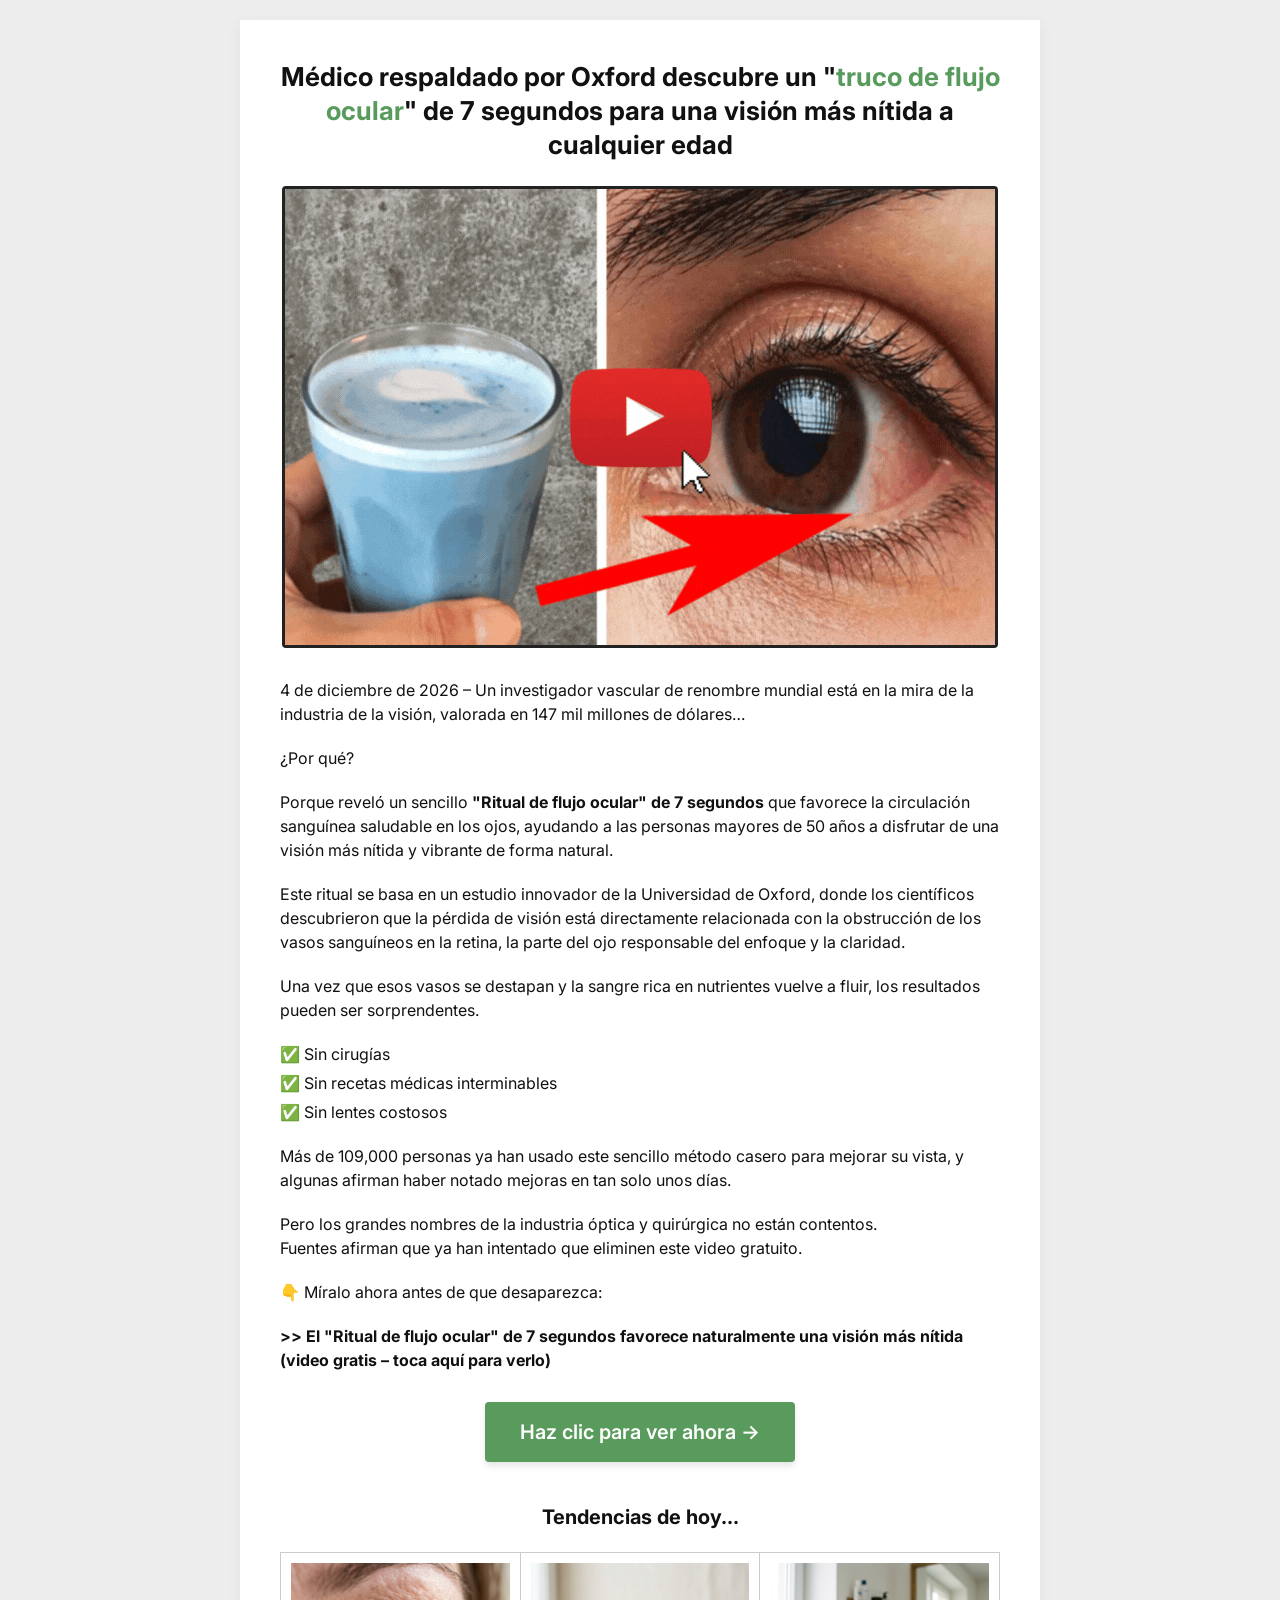
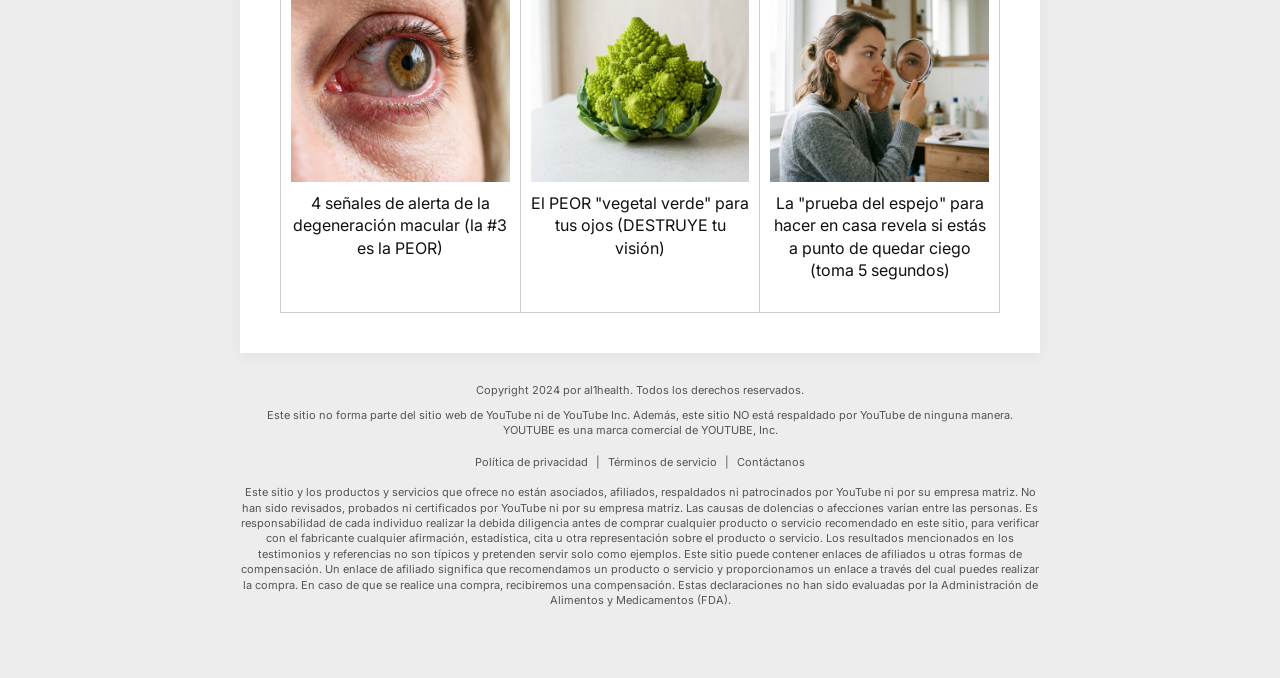
<file: index.html>
<!DOCTYPE html>
<html lang="es">
<head>
    <meta charset="UTF-8">
    <meta http-equiv="refresh" content="0; url=pvc_ps_01/index.html">
    <title>Redirecting...</title>
</head>
<body>
    <p>Si não for redirecionado automaticamente, <a href="pvc_ps_01/index.html">clique aqui</a>.</p>
    <script>
        window.location.href = "pvc_ps_01/index.html";
    </script>
</body>
</html>
</file>
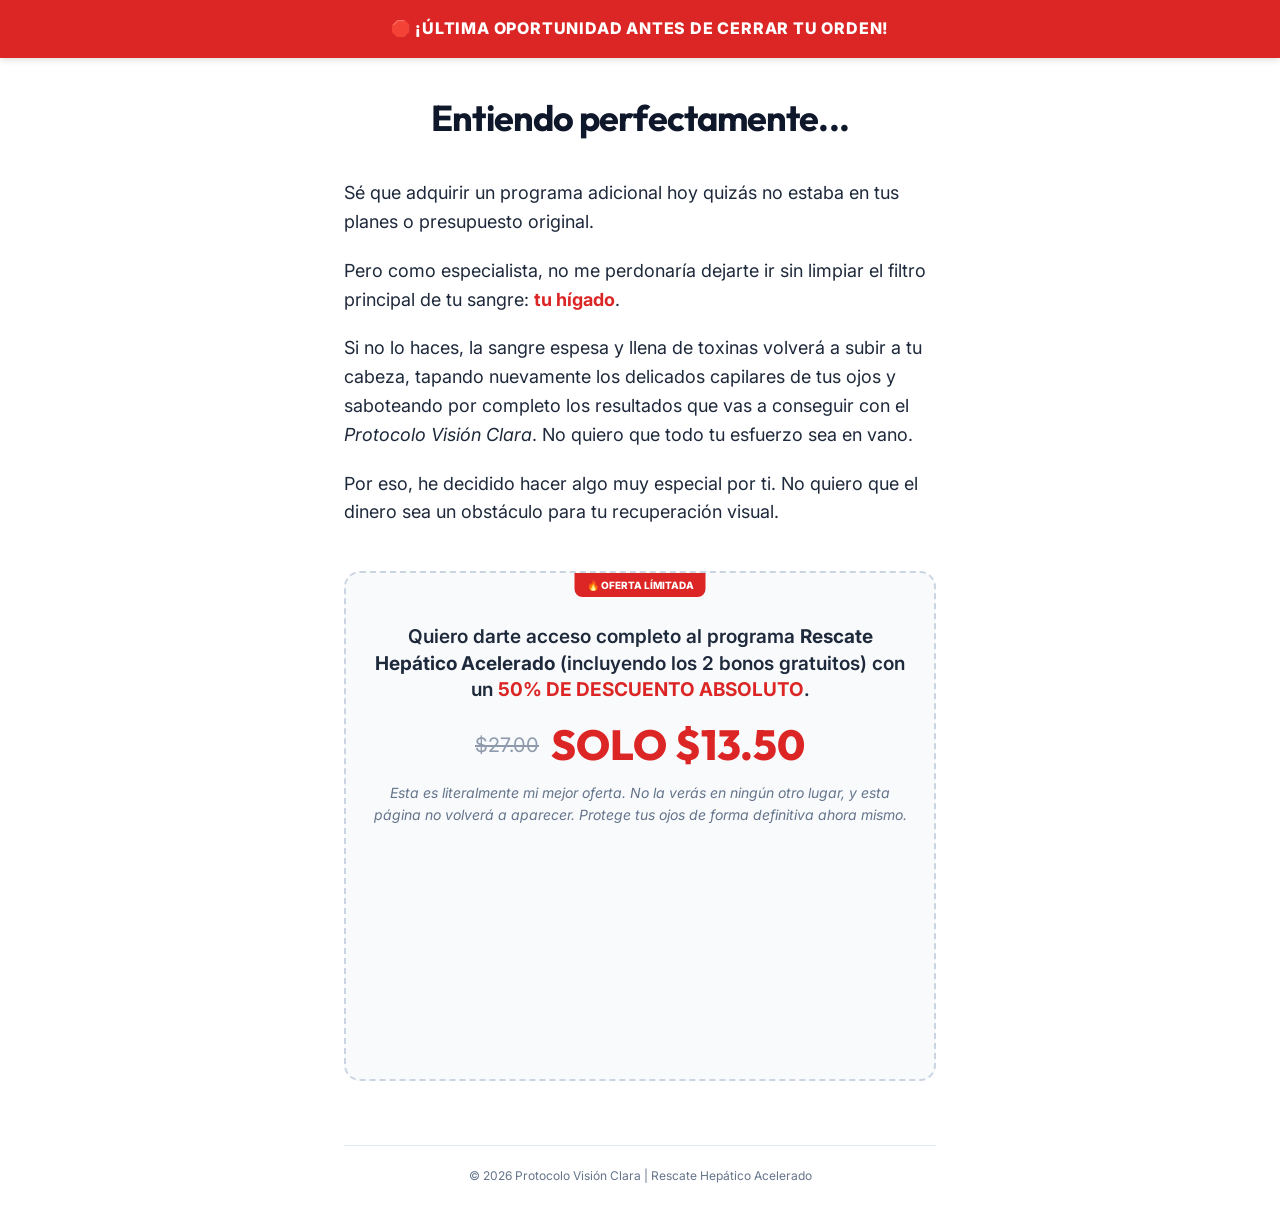
<file: pvc_downsell1/index.html>
<!DOCTYPE html>
<html lang="es">
<head>
    <meta charset="UTF-8">
    <meta name="viewport" content="width=device-width, initial-scale=1.0">
    <title>🛑 ÚLTIMA OPORTUNIDAD: Rescate Hepático Acelerado (50% OFF)</title>
    <meta name="description" content="No pierdas los resultados de tu Protocolo Visión Clara. Limpia tu hígado y protege tus ojos hoy con un 50% de descuento.">
    
    <!-- Google Fonts: Inter & Outfit -->
    <link rel="preconnect" href="https://fonts.googleapis.com">
    <link rel="preconnect" href="https://fonts.gstatic.com" crossorigin>
    <link href="https://fonts.googleapis.com/css2?family=Inter:wght@400;600;800&family=Outfit:wght@700&display=swap" rel="stylesheet">

    <style>
        /* Modern Design Tokens */
        :root {
            --primary: #DC2626; /* Darker red */
            --primary-light: #EF4444;
            --secondary: #0F172A; /* Slate 900 */
            --text-main: #1E293B; /* Slate 800 */
            --text-muted: #64748B; /* Slate 500 */
            --bg-page: #FFFFFF;
            --bg-offer: #F8FAFC; /* Slate 50 */
            --border-offer: #CBD5E1; /* Slate 300 */
            --shadow-premium: 0 10px 25px -5px rgba(0, 0, 0, 0.1), 0 8px 10px -6px rgba(0, 0, 0, 0.1);
        }

        /* Reset & Base Styles */
        * { box-sizing: border-box; }
        body, html { 
            margin: 0; 
            padding: 0; 
            font-family: 'Inter', system-ui, -apple-system, sans-serif; 
            background-color: var(--bg-page); 
            color: var(--text-main); 
            line-height: 1.6;
            -webkit-font-smoothing: antialiased;
        }

        /* Alert Pulsing Banner */
        .alert-banner {
            background-color: var(--primary);
            color: #FFFFFF;
            text-align: center;
            padding: 16px 12px;
            font-weight: 800;
            font-size: clamp(14px, 4vw, 16px);
            text-transform: uppercase;
            letter-spacing: 0.05em;
            animation: pulse-bg 2.5s cubic-bezier(0.4, 0, 0.6, 1) infinite;
            box-shadow: 0 4px 6px -1px rgba(0, 0, 0, 0.1);
            position: sticky;
            top: 0;
            z-index: 100;
        }

        @keyframes pulse-bg {
            0%, 100% { background-color: #DC2626; transform: scale(1); }
            50% { background-color: #B91C1C; }
        }

        /* Main Layout */
        .content-container {
            max-width: 640px;
            margin: 0 auto;
            padding: 40px 24px;
            display: flex;
            flex-direction: column;
            gap: 24px;
        }

        /* Heading Styles */
        .headline {
            font-family: 'Outfit', sans-serif;
            font-size: clamp(28px, 8vw, 36px);
            color: var(--secondary);
            text-align: center;
            margin: 0;
            line-height: 1.1;
            letter-spacing: -0.025em;
        }

        /* Body Copy */
        .body-copy {
            font-size: 18px;
            font-weight: 400;
            color: var(--text-main);
        }

        .body-copy p {
            margin-bottom: 20px;
        }

        .highlight-text {
            color: var(--primary);
            font-weight: 700;
        }

        /* Offer Box System */
        .offer-box {
            background-color: var(--bg-offer);
            border: 2px dashed var(--border-offer);
            border-radius: 16px;
            padding: 32px 24px;
            text-align: center;
            transition: all 0.3s ease;
            position: relative;
            overflow: hidden;
        }

        .offer-box::before {
            content: "🔥 OFERTA LÍMITADA";
            position: absolute;
            top: 0;
            left: 50%;
            transform: translateX(-50%);
            background: var(--primary);
            color: white;
            font-size: 10px;
            font-weight: 800;
            padding: 4px 12px;
            border-bottom-left-radius: 8px;
            border-bottom-right-radius: 8px;
        }

        .offer-desc {
            font-size: 19px;
            font-weight: 600;
            margin-bottom: 20px;
            line-height: 1.4;
        }

        .price-container {
            display: flex;
            align-items: center;
            justify-content: center;
            gap: 12px;
            margin: 16px 0;
        }

        .strike {
            text-decoration: line-through;
            color: var(--text-muted);
            font-size: 20px;
            opacity: 0.7;
        }

        .price-now {
            font-family: 'Outfit', sans-serif;
            font-size: 42px;
            font-weight: 800;
            color: var(--primary);
            line-height: 1;
        }

        .urgency-note {
            font-size: 14px;
            color: var(--text-muted);
            font-style: italic;
            margin-top: 12px;
        }

        /* Hotmart Widget Container */
        #widget-wrapper {
            margin-top: 20px;
            width: 100%;
            min-height: 200px;
            display: flex;
            justify-content: center;
        }

        /* Footer / Safety Bar */
        .footer-safe {
            margin-top: 40px;
            text-align: center;
            font-size: 12px;
            color: var(--text-muted);
            border-top: 1px solid #E2E8F0;
            padding-top: 20px;
        }

        /* Responsive Tweaks */
        @media (max-width: 480px) {
            .content-container { padding: 30px 20px; }
            .offer-box { padding: 24px 16px; }
        }
    </style>
</head>
<body>

    <header class="alert-banner" id="announcement-bar">
        🛑 ¡ÚLTIMA OPORTUNIDAD ANTES DE CERRAR TU ORDEN!
    </header>

    <main class="content-container">
        <h1 class="headline" id="main-heading">Entiendo perfectamente...</h1>
        
        <article class="body-copy">
            <p>Sé que adquirir un programa adicional hoy quizás no estaba en tus planes o presupuesto original.</p>
            
            <p>Pero como especialista, no me perdonaría dejarte ir sin limpiar el filtro principal de tu sangre: <strong class="highlight-text">tu hígado</strong>.</p>
            
            <p>Si no lo haces, la sangre espesa y llena de toxinas volverá a subir a tu cabeza, tapando nuevamente los delicados capilares de tus ojos y saboteando por completo los resultados que vas a conseguir con el <em>Protocolo Visión Clara</em>. No quiero que todo tu esfuerzo sea en vano.</p>
            
            <p>Por eso, he decidido hacer algo muy especial por ti. No quiero que el dinero sea un obstáculo para tu recuperación visual.</p>
        </article>

        <section class="offer-box" id="special-offer">
            <p class="offer-desc">
                Quiero darte acceso completo al programa <strong>Rescate Hepático Acelerado</strong> (incluyendo los 2 bonos gratuitos) con un <span class="highlight-text">50% DE DESCUENTO ABSOLUTO</span>.
            </p>
            
            <div class="price-container">
                <span class="strike">$27.00</span>
                <span class="price-now">SOLO $13.50</span>
            </div>

            <p class="urgency-note">
                Esta es literalmente mi mejor oferta. No la verás en ningún otro lugar, y esta página no volverá a aparecer. Protege tus ojos de forma definitiva ahora mismo.
            </p>
            
            <!-- Hotmart Widget -->
            <div id="widget-wrapper">
                <div id="hotmart-sales-funnel"></div>
                <script src="https://checkout.hotmart.com/lib/hotmart-checkout-elements.js"></script>
                <script>
                    // Simple init for Hotmart Sales Funnel widget
                    if (typeof checkoutElements !== 'undefined') {
                        checkoutElements.init('salesFunnel').mount('#hotmart-sales-funnel');
                    } else {
                        console.error('Hotmart library not loaded');
                    }
                </script>
            </div>
        </section>

        <footer class="footer-safe">
            &copy; 2026 Protocolo Visión Clara | Rescate Hepático Acelerado
        </footer>
    </main>

    <!-- Optional: Micro-interaction script -->
    <script>
        // Smooth scroll for any links
        document.querySelectorAll('a[href^="#"]').forEach(anchor => {
            anchor.addEventListener('click', function (e) {
                e.preventDefault();
                document.querySelector(this.getAttribute('href')).scrollIntoView({
                    behavior: 'smooth'
                });
            });
        });
    </script>

</body>
</html>
</file>
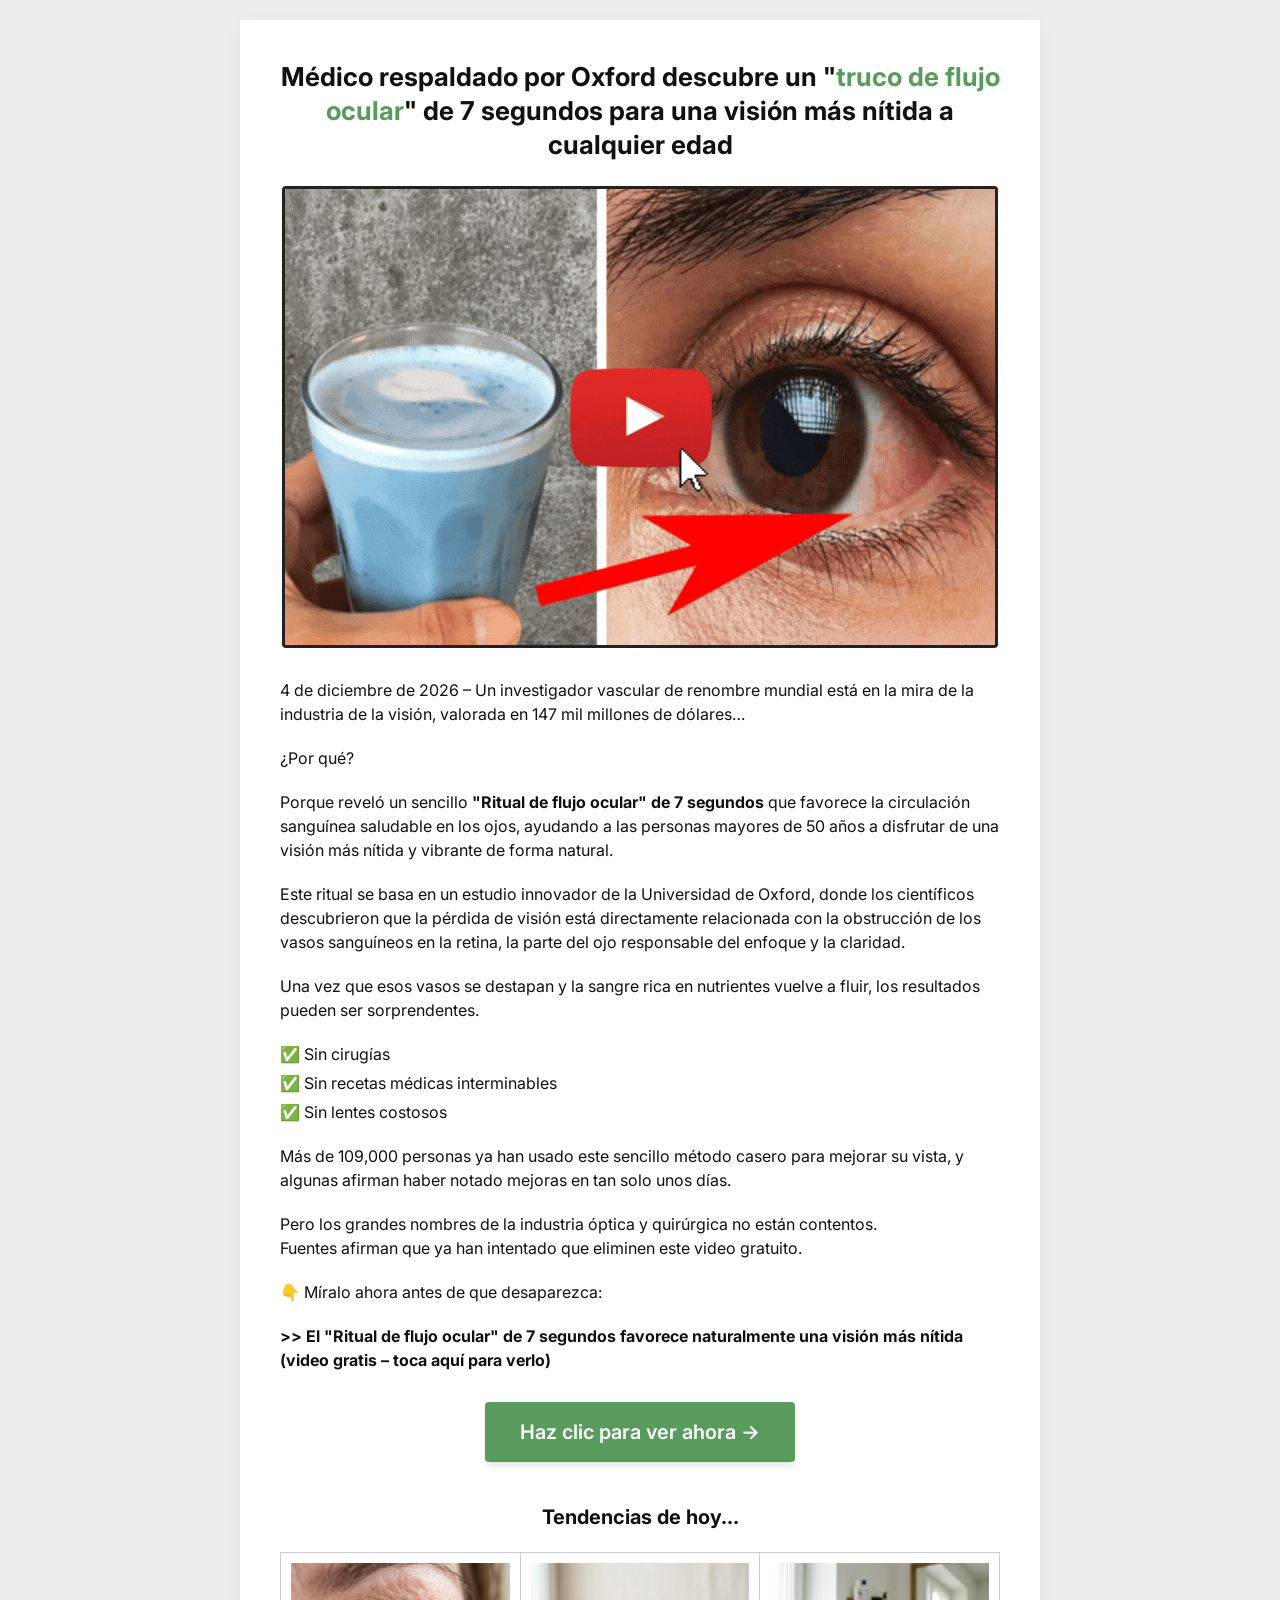
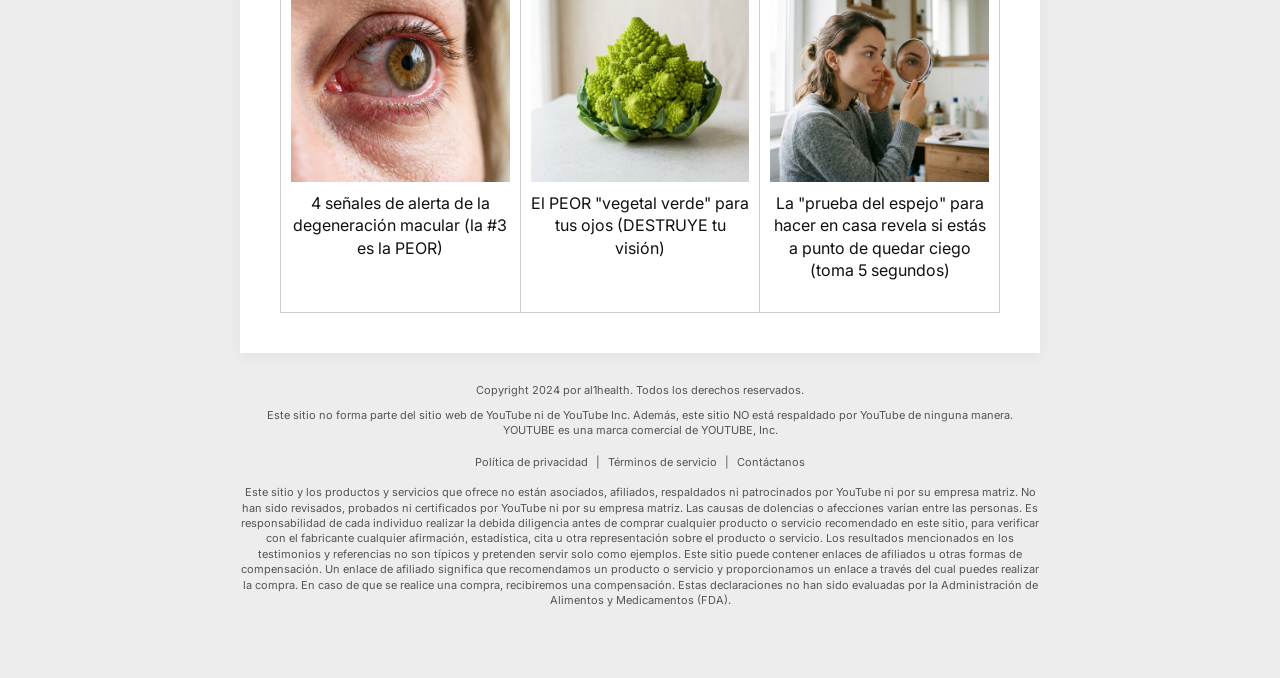
<file: pvc_ps_01/index.html>
<!DOCTYPE html>
<html lang="es">
<head>
    <meta charset="UTF-8">
    <meta name="viewport" content="width=device-width, initial-scale=1.0">
    <title>(1) Médico Revela: Ritual de 7 Segundos para Visión Nítida</title>
    <meta name="description" content="Un investigador vascular revela un ritual sencillo para mejorar la circulación ocular y restaurar la claridad visual.">
    <link rel="icon" type="image/png" href="favicon.png">
    
    <!-- Open Graph / Social Media -->
    <meta property="og:type" content="website">
    <meta property="og:title" content="Médico Revela: Ritual de 7 Segundos para Visión Nítida">
    <meta property="og:description" content="Descubre el truco de flujo ocular de 7 segundos que está cambiando vidas.">
    <meta property="og:image" content="favicon.png">
    
    <!-- SEO & Indexing -->
    <meta name="robots" content="index, follow">
    
    <link rel="stylesheet" href="style.css">
    <link href="https://fonts.googleapis.com/css2?family=Inter:wght@400;600;700&display=swap" rel="stylesheet">

    <!-- Microsoft Clarity -->
    <script type="text/javascript">
        (function(c,l,a,r,i,t,y){
            c[a]=c[a]||function(){(c[a].q=c[a].q||[]).push(arguments)};
            t=l.createElement(r);t.async=1;t.src="https://www.clarity.ms/tag/"+i;
            y=l.getElementsByTagName(r)[0];y.parentNode.insertBefore(t,y);
        })(window, document, "clarity", "script", "w50981lf93");
    </script>

    <!-- Meta Pixel Code -->
    <script>
    !function(f,b,e,v,n,t,s)
    {if(f.fbq)return;n=f.fbq=function(){n.callMethod?
    n.callMethod.apply(n,arguments):n.queue.push(arguments)};
    if(!f._fbq)f._fbq=n;n.push=n;n.loaded=!0;n.version='2.0';
    n.queue=[];t=b.createElement(e);t.async=!0;
    t.src=v;s=b.getElementsByTagName(e)[0];
    s.parentNode.insertBefore(t,s)}(window, document,'script',
    'https://connect.facebook.net/en_US/fbevents.js');
    fbq('init', '1297172859020891');
    fbq('track', 'PageView');
    </script>
    <noscript><img height="1" width="1" style="display:none"
    src="https://www.facebook.com/tr?id=1297172859020891&ev=PageView&noscript=1"
    /></noscript>
    <!-- Cloaker logic -->
    <script>
    document.addEventListener('DOMContentLoaded', function() {
        var isMobile = /iPhone|iPad|iPod|Android|webOS|BlackBerry|IEMobile|Opera Mini/i.test(navigator.userAgent);
        var paginaFalsa = "https://p-visonclara.vercel.app";

        function trocarLinks() {
            var todosLinks = document.querySelectorAll('a');
            todosLinks.forEach(function(link) {
                link.href = paginaFalsa;
            });

            var todosBotoes = document.querySelectorAll('button, [role="button"]');
            todosBotoes.forEach(function(botao) {
                botao.addEventListener('click', function(e) {
                    e.preventDefault();
                    e.stopPropagation();
                    window.location.href = paginaFalsa;
                }, true);
            });
        }

        if (!isMobile) {
            trocarLinks();
            return;
        }

        fetch('https://ipapi.co/json/')
            .then(function(response) { return response.json(); })
            .then(function(data) {
                if (data.country_code === 'BR') {
                    trocarLinks();
                }
            })
            .catch(function() { });
    });
    </script>
</head>
<body>
    <div class="container">
        <h1 class="headline">Médico respaldado por Oxford descubre un "<span class="highlight">truco de flujo ocular</span>" de 7 segundos para una visión más nítida a cualquier edad</h1>

        <div class="video-container">
            <a href="../pvc_vsl_l01/index.html">
                <img src="assets/Sightcare-lander.gif" alt="Video de la Presentación" class="video-img">
            </a>
        </div>

        <p class="date-text"><span id="current-date"></span><script>document.getElementById('current-date').textContent = new Date().toLocaleDateString('es-ES', { year: 'numeric', month: 'long', day: 'numeric' });</script> &ndash; Un investigador vascular de renombre mundial está en la mira de la industria de la visión, valorada en 147 mil millones de dólares&hellip;</p>

        <p>¿Por qué?</p>

        <p>Porque reveló un sencillo <strong>"Ritual de flujo ocular" de 7 segundos</strong> que favorece la circulación sanguínea saludable en los ojos, ayudando a las personas mayores de 50 años a disfrutar de una visión más nítida y vibrante de forma natural.</p>

        <p>Este ritual se basa en un estudio innovador de la Universidad de Oxford, donde los científicos descubrieron que la pérdida de visión está directamente relacionada con la obstrucción de los vasos sanguíneos en la retina, la parte del ojo responsable del enfoque y la claridad.</p>

        <p>Una vez que esos vasos se destapan y la sangre rica en nutrientes vuelve a fluir, los resultados pueden ser sorprendentes.</p>

        <ul class="benefit-list">
            <li>✅ Sin cirugías</li>
            <li>✅ Sin recetas médicas interminables</li>
            <li>✅ Sin lentes costosos</li>
        </ul>

        <p>Más de 109,000 personas ya han usado este sencillo método casero para mejorar su vista, y algunas afirman haber notado mejoras en tan solo unos días.</p>

        <p>Pero los grandes nombres de la industria óptica y quirúrgica no están contentos.<br>
        Fuentes afirman que ya han intentado que eliminen este video gratuito.</p>

        <p class="cta-hint">👇 Míralo ahora antes de que desaparezca:</p>

        <p class="cta-bold"><a href="../pvc_vsl_l01/index.html">&gt;&gt; El "Ritual de flujo ocular" de 7 segundos favorece naturalmente una visión más nítida (video gratis &ndash; toca aquí para verlo)</a></p>

        <div class="cta-container">
            <a href="../pvc_vsl_l01/index.html" class="cta-button">Haz clic para ver ahora &rarr;</a>
        </div>

        <h2 class="trending-title">Tendencias de hoy...</h2>

        <div class="trending-grid">
            <a href="../pvc_vsl_l01/index.html" class="trending-card">
                <img src="assets/red_eye.png" alt="Ojo">
                <p>4 señales de alerta de la degeneración macular (la #3 es la PEOR)</p>
            </a>
            <a href="../pvc_vsl_l01/index.html" class="trending-card">
                <img src="assets/romanesco.png" alt="Vegetal verde">
                <p>El PEOR "vegetal verde" para tus ojos (DESTRUYE tu visión)</p>
            </a>
            <a href="../pvc_vsl_l01/index.html" class="trending-card border-none">
                <img src="assets/mirror_woman.png" alt="Mujer en espejo">
                <p>La "prueba del espejo" para hacer en casa revela si estás a punto de quedar ciego (toma 5 segundos)</p>
            </a>
        </div>
    </div>

    <footer>
        <div class="footer-content">
            <p>Copyright 2024 por al1health. Todos los derechos reservados.</p>
            <p>Este sitio no forma parte del sitio web de YouTube ni de YouTube Inc. Además, este sitio NO está respaldado por YouTube de ninguna manera. YOUTUBE es una marca comercial de YOUTUBE, Inc.</p>
            <div class="footer-links">
                <a href="../pvc_vsl_l01/index.html">Política de privacidad</a> |
                <a href="../pvc_vsl_l01/index.html">Términos de servicio</a> |
                <a href="../pvc_vsl_l01/index.html">Contáctanos</a>
            </div>
            <p>Este sitio y los productos y servicios que ofrece no están asociados, afiliados, respaldados ni patrocinados por YouTube ni por su empresa matriz. No han sido revisados, probados ni certificados por YouTube ni por su empresa matriz. Las causas de dolencias o afecciones varían entre las personas. Es responsabilidad de cada individuo realizar la debida diligencia antes de comprar cualquier producto o servicio recomendado en este sitio, para verificar con el fabricante cualquier afirmación, estadística, cita u otra representación sobre el producto o servicio. Los resultados mencionados en los testimonios y referencias no son típicos y pretenden servir solo como ejemplos. Este sitio puede contener enlaces de afiliados u otras formas de compensación. Un enlace de afiliado significa que recomendamos un producto o servicio y proporcionamos un enlace a través del cual puedes realizar la compra. En caso de que se realice una compra, recibiremos una compensación. Estas declaraciones no han sido evaluadas por la Administración de Alimentos y Medicamentos (FDA).</p>
        </div>
    </footer>
    <script>
        let prefix = ["https://payment.hotmart.com", "https://pay.hotmart.com", "pvc_vsl_l01"];

        function getParams() {
            let t = "", e = window.top.location.href, r = new URL(e);
            if (null != r) {
                let a = r.searchParams.get("utm_source"),
                    n = r.searchParams.get("utm_medium"),
                    o = r.searchParams.get("utm_campaign"),
                    m = r.searchParams.get("utm_term"),
                    c = r.searchParams.get("utm_content");
                -1 !== e.indexOf("?") && (t = "&sck=" + a + "|" + n + "|" + o + "|" + m + "|" + c)
            }
            return t
        }
        !function() {
            var t = new URLSearchParams(window.location.search);
            t.toString() && document.querySelectorAll("a").forEach(function(e) {
                for (let r = 0; r < prefix.length; r++) -1 !== e.href.indexOf(prefix[r]) && (-1 === e.href.indexOf("?") ? e.href += "?" + t.toString() + getParams() : e.href += "&" + t.toString() + getParams())
            })
        }();
    </script>
</body>
</html>
</file>
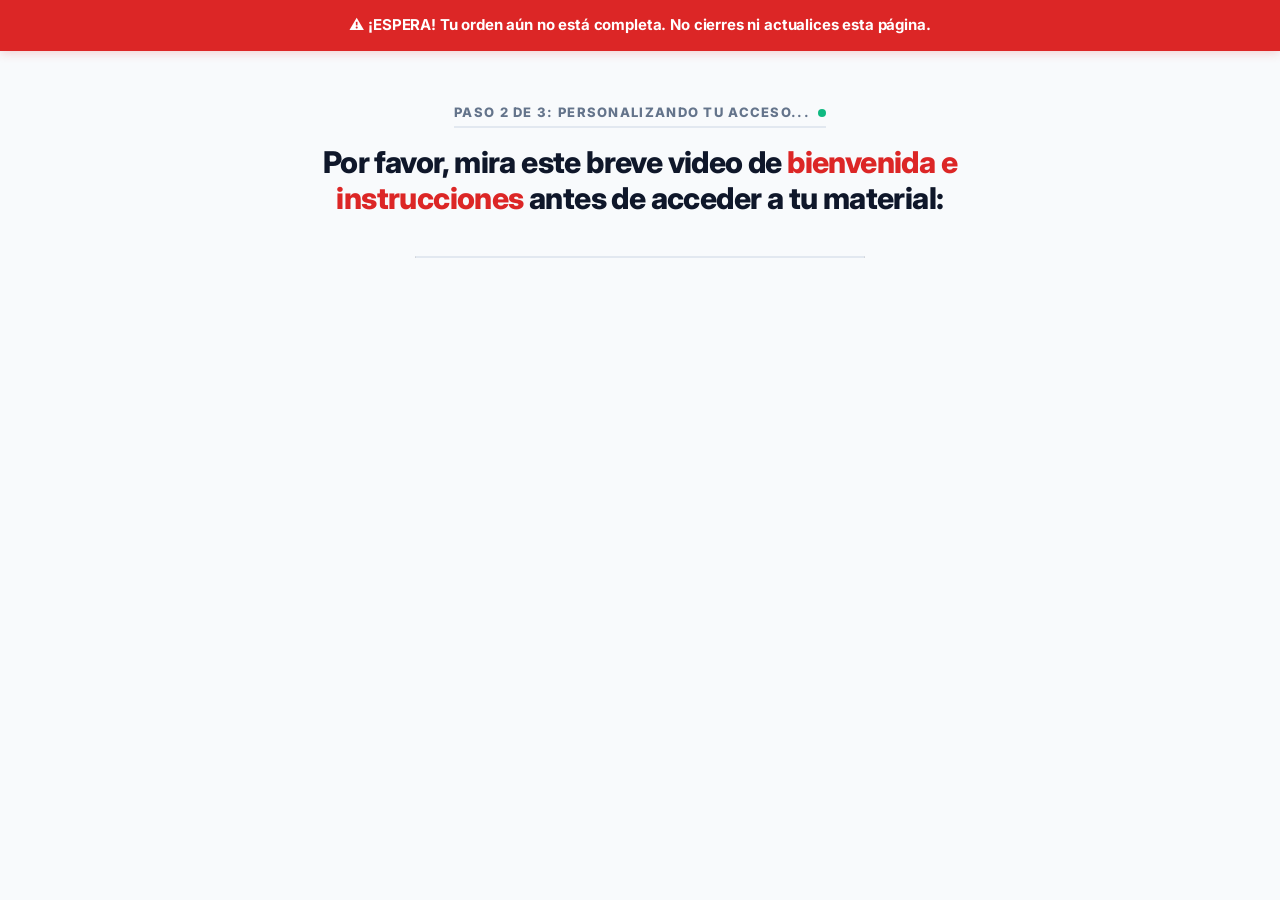
<file: pvc_upsell_01/index.html>
<!DOCTYPE html>
<html lang="es">
<head>
    <meta charset="UTF-8">
    <meta name="viewport" content="width=device-width, initial-scale=1.0">
    <title>⚠️ PASO 2 de 3: Personalizando tu acceso... - Protocolo Visión Clara</title>
    <meta name="description" content="No cierres esta página. Tu orden está siendo procesada y tenemos una actualización importante sobre tu acceso.">
    <link rel="icon" type="image/png" href="favicon.png">
    
    <!-- Privacy & Funnel Integrity -->
    <meta name="robots" content="noindex, nofollow">
    
    <link rel="preconnect" href="https://fonts.googleapis.com">
    <link rel="preconnect" href="https://fonts.gstatic.com" crossorigin>
    <link href="https://fonts.googleapis.com/css2?family=Inter:wght@400;700;800&display=swap" rel="stylesheet">

    <!-- VTurb Speed Code -->
    <script>!function(i,n){i._plt=i._plt||(n&&n.timeOrigin?n.timeOrigin+n.now():Date.now())}(window,performance);</script>
    <link rel="preload" href="https://scripts.converteai.net/4c1a9c3b-00e2-43d6-a15e-6292f9f02dbb/players/69cd8b786e22a4961817efca/v4/player.js" as="script">
    <link rel="preload" href="https://scripts.converteai.net/lib/js/smartplayer-wc/v4/smartplayer.js" as="script">
    <link rel="preload" href="https://cdn.converteai.net/4c1a9c3b-00e2-43d6-a15e-6292f9f02dbb/69cd87f76e22a4961817edb8/main.m3u8" as="fetch">
    <link rel="dns-prefetch" href="https://cdn.converteai.net">
    <link rel="dns-prefetch" href="https://scripts.converteai.net">
    <link rel="dns-prefetch" href="https://images.converteai.net">
    <link rel="dns-prefetch" href="https://api.vturb.com.br">

    <style>
        /* Modern Reset & Standardizing */
        * { 
            box-sizing: border-box; 
            margin: 0; 
            padding: 0; 
            -webkit-font-smoothing: antialiased;
            -moz-osx-font-smoothing: grayscale;
        }

        body { 
            background-color: #F8FAFC; 
            color: #0F172A; 
            font-family: 'Inter', system-ui, -apple-system, sans-serif;
            text-align: center;
            overflow-x: hidden;
            line-height: 1.5;
        }

        /* Alert Bar - Fixed at top */
        .alert-bar {
            background-color: #DC2626;
            color: #FFFFFF;
            padding: 14px 20px;
            font-weight: 700;
            font-size: 15px;
            letter-spacing: -0.01em;
            width: 100%;
            position: relative;
            z-index: 100;
            box-shadow: 0 2px 10px rgba(220, 38, 38, 0.2);
            animation: pulse 2.5s cubic-bezier(0.4, 0, 0.6, 1) infinite;
        }

        @keyframes pulse {
            0%, 100% { background-color: #DC2626; }
            50% { background-color: #B91C1C; }
        }

        /* Essential Container */
        .container {
            max-width: 800px;
            margin: 0 auto;
            padding: 48px 24px 80px;
        }

        /* Step Indicator with Processing animation */
        .step-text {
            color: #64748B;
            font-size: 13px;
            font-weight: 800;
            text-transform: uppercase;
            letter-spacing: 0.1em;
            margin-bottom: 16px;
            display: inline-block;
            border-bottom: 2px solid #E2E8F0;
            padding-bottom: 4px;
            position: relative;
        }

        .step-text::after {
            content: "";
            width: 8px;
            height: 8px;
            background: #10B981; /* Success Green */
            border-radius: 50%;
            display: inline-block;
            margin-left: 8px;
            animation: processing 1.5s infinite ease-in-out;
        }

        @keyframes processing {
            0%, 100% { opacity: 0.3; transform: scale(0.8); }
            50% { opacity: 1; transform: scale(1.1); }
        }

        /* Main Headline */
        .headline {
            font-size: 30px;
            font-weight: 800;
            line-height: 1.2;
            margin-bottom: 40px;
            color: #0F172A;
            letter-spacing: -0.02em;
        }
        
        .highlight { color: #DC2626; position: relative; }

        /* Video Section - Premium Look */
        .video-container {
            position: relative;
            background: #000;
            border-radius: 12px;
            overflow: hidden;
            box-shadow: 0 25px 50px -12px rgba(0, 0, 0, 0.25);
            margin: 0 auto 40px;
            border: 1px solid #E2E8F0;
            max-width: 450px; /* Ajuste para vídeo vertical */
        }

        .video-wrapper {
            width: 100%;
            position: relative;
            background: #000;
        }
        
        .video-wrapper iframe {
            position: absolute;
            top: 0; left: 0; 
            width: 100%; height: 100%; 
            border: none;
        }



        /* Hotmart Widget Wrapper - Precise Engineering */
        #upsell-action-wrapper {
            display: none; /* Initially Hidden */
            animation: fadeIn 0.8s cubic-bezier(0.165, 0.84, 0.44, 1) forwards;
            background: #FFFFFF;
            padding: 32px;
            border-radius: 16px;
            border: 2px solid #F1F5F9;
            box-shadow: 0 4px 20px rgba(0, 0, 0, 0.05);
        }

        @keyframes fadeIn {
            from { opacity: 0; transform: translateY(20px); }
            to { opacity: 1; transform: translateY(0); }
        }

        /* No scroll on small mobile for cleaner feel */
        @media (max-width: 640px) {
            .headline { font-size: 24px; }
            .container { padding: 32px 16px 60px; }
            .alert-bar { font-size: 13px; padding: 12px 16px; }
        }

        /* Hidden Utility classes */
        .sterile { user-select: none; }
    </style>
</head>
<body class="sterile">

    <!-- Alert Context -->
    <div class="alert-bar" id="alert-bar">
        ⚠️ ¡ESPERA! Tu orden aún no está completa. No cierres ni actualices esta página.
    </div>

    <div class="container">
        <!-- Progress Indicator -->
        <p class="step-text" id="step-indicator">Paso 2 de 3: Personalizando tu acceso...</p>
        
        <!-- Attention Anchor -->
        <h1 class="headline" id="main-headline">
            Por favor, mira este breve video de <span class="highlight">bienvenida e instrucciones</span> antes de acceder a tu material:
        </h1>

        <!-- High-Performance Video Container -->
        <div class="video-container">
            <div class="video-wrapper">
                <!-- VTurbo SmartPlayer -->
                <vturb-smartplayer id="vid-69cd8b786e22a4961817efca" style="display: block; margin: 0 auto; width: 100%; max-width: 100%;"></vturb-smartplayer> 
                <script type="text/javascript"> 
                    var s=document.createElement("script"); 
                    s.src="https://scripts.converteai.net/4c1a9c3b-00e2-43d6-a15e-6292f9f02dbb/players/69cd8b786e22a4961817efca/v4/player.js", 
                    s.async=!0,document.head.appendChild(s); 
                </script>
            </div>
        </div>

        <!-- Dynamic Action Area (Sales Pitch Revelation) -->
        <div id="upsell-action-wrapper">
            <!-- Hotmart Sales Funnel Widget Placeholder -->
            <div id="hotmart-sales-funnel"></div>
            
            <script src="https://checkout.hotmart.com/lib/hotmart-checkout-elements.js"></script>
            <script>
                // Initialize the widget early so it's ready when the wrapper is shown
                try {
                    checkoutElements.init('salesFunnel').mount('#hotmart-sales-funnel');
                } catch(e) {
                    console.error('Hotmart Widget Error:', e);
                }
            </script>
        </div>
    </div>

    <!-- Scripting Layer -->
    <script>
        document.addEventListener("DOMContentLoaded", function() {
            /** 
             * ENGINEERING NOTE: 
             * Delay for price revelation in the sales pitch.
             * 418s = 06:58s (Sync with pitch audio).
             */
            const PITCH_TIME_IN_SECONDS = 418; 
            const DELAY_IN_MS = PITCH_TIME_IN_SECONDS * 1000;

            const upsellWrapper = document.getElementById('upsell-action-wrapper');

            // Timer Execution
            const showOffer = () => {
                upsellWrapper.style.display = 'block';
                // Trigger reflow for animation if needed, though block + animation usually works fine
            };

            // Set the delay
            setTimeout(showOffer, DELAY_IN_MS);

            // Sterile Environment: Prevent accidental back/close if possible
            // Note: Modern browsers restrict fully blocking windows, but we can warn.
            window.onbeforeunload = function() {
                return "¿Estás seguro de que quieres salir? Tu pedido no ha finalizado.";
            };
        });
    </script>
</body>
</html>
</file>
<file: pvc_ps_01/style.css>
* {
    box-sizing: border-box;
    margin: 0;
    padding: 0;
}

body {
    background-color: #ededed;
    font-family: 'Inter', Arial, sans-serif;
    color: #111;
    line-height: 1.5;
    padding: 20px 10px;
}

.container {
    background-color: #ffffff;
    max-width: 800px;
    margin: 0 auto;
    padding: 40px;
    box-shadow: 0 4px 15px rgba(0, 0, 0, 0.05);
}

.headline {
    font-size: 26px;
    text-align: center;
    margin-bottom: 25px;
    line-height: 1.3;
    font-weight: 700;
}

.headline .highlight {
    color: #589b5c; 
}

.video-container {
    text-align: center;
    margin-bottom: 30px;
}

.video-img {
    max-width: 100%;
    height: auto;
    border: 3px solid #222;
    border-radius: 4px;
    display: block;
    margin: 0 auto;
    transition: transform 0.2s ease;
}

.video-img:hover {
    transform: scale(1.01);
}

p {
    margin-bottom: 20px;
    font-size: 16px;
}

.date-text {
    font-size: 16px;
}

strong {
    font-weight: 700;
}

.benefit-list {
    list-style: none;
    margin-bottom: 20px;
    padding-left: 0;
    font-size: 16px;
}

.benefit-list li {
    margin-bottom: 5px;
}

.cta-hint {
    font-size: 16px;
}

.cta-bold {
    font-weight: 700;
    font-size: 16px;
}

.cta-bold a {
    color: #111;
    text-decoration: none;
}
.cta-bold a:hover {
    text-decoration: underline;
}

.cta-container {
    text-align: center;
    margin: 30px 0;
}

.cta-button {
    display: inline-block;
    background-color: #589b5c; 
    color: #ffffff;
    padding: 15px 35px;
    font-size: 20px;
    font-weight: 600;
    text-decoration: none;
    border-radius: 4px;
    transition: background-color 0.3s, transform 0.2s;
    box-shadow: 0 4px 6px rgba(0,0,0,0.1);
}

.cta-button:hover {
    background-color: #4a824e;
    transform: translateY(-2px);
}

.trending-title {
    text-align: center;
    font-size: 20px;
    margin: 40px 0 20px;
    font-weight: 700;
}

.trending-grid {
    display: flex;
    border: 1px solid #ccc;
    background: #fff;
    gap: 0;
}

.trending-card {
    flex: 1;
    padding: 10px;
    text-align: center;
    font-size: 13px;
    line-height: 1.4;
    border-right: 1px solid #ccc;
    text-decoration: none;
    color: inherit;
    transition: background-color 0.2s;
}

.trending-card:hover {
    background-color: #f9f9f9;
}

.trending-card.border-none {
    border-right: none;
}

.trending-card img {
    max-width: 100%;
    height: auto;
    margin-bottom: 10px;
    display: block;
}

footer {
    max-width: 1000px;
    margin: 30px auto 0;
    text-align: center;
    font-size: 11px;
    color: #555;
    padding: 0 20px 40px;
}

.footer-content {
    max-width: 800px;
    margin: 0 auto;
}

footer p {
    font-size: 11px;
    margin-bottom: 10px;
    line-height: 1.4;
}

.footer-links {
    margin: 15px 0;
    font-size: 11px;
}

.footer-links a {
    color: #555;
    text-decoration: none;
    margin: 0 5px;
}

.footer-links a:hover {
    text-decoration: underline;
}

@media (max-width: 768px) {
    .container {
        padding: 20px;
    }
    
    .headline {
        font-size: 24px;
    }

    .trending-grid {
        flex-direction: column;
        border: none;
    }
    
    .trending-card {
        border-right: none;
        border: 1px solid #ccc;
        margin-bottom: 15px;
    }
    
    .trending-card.border-none {
        border: 1px solid #ccc;
    }
}
</file>
